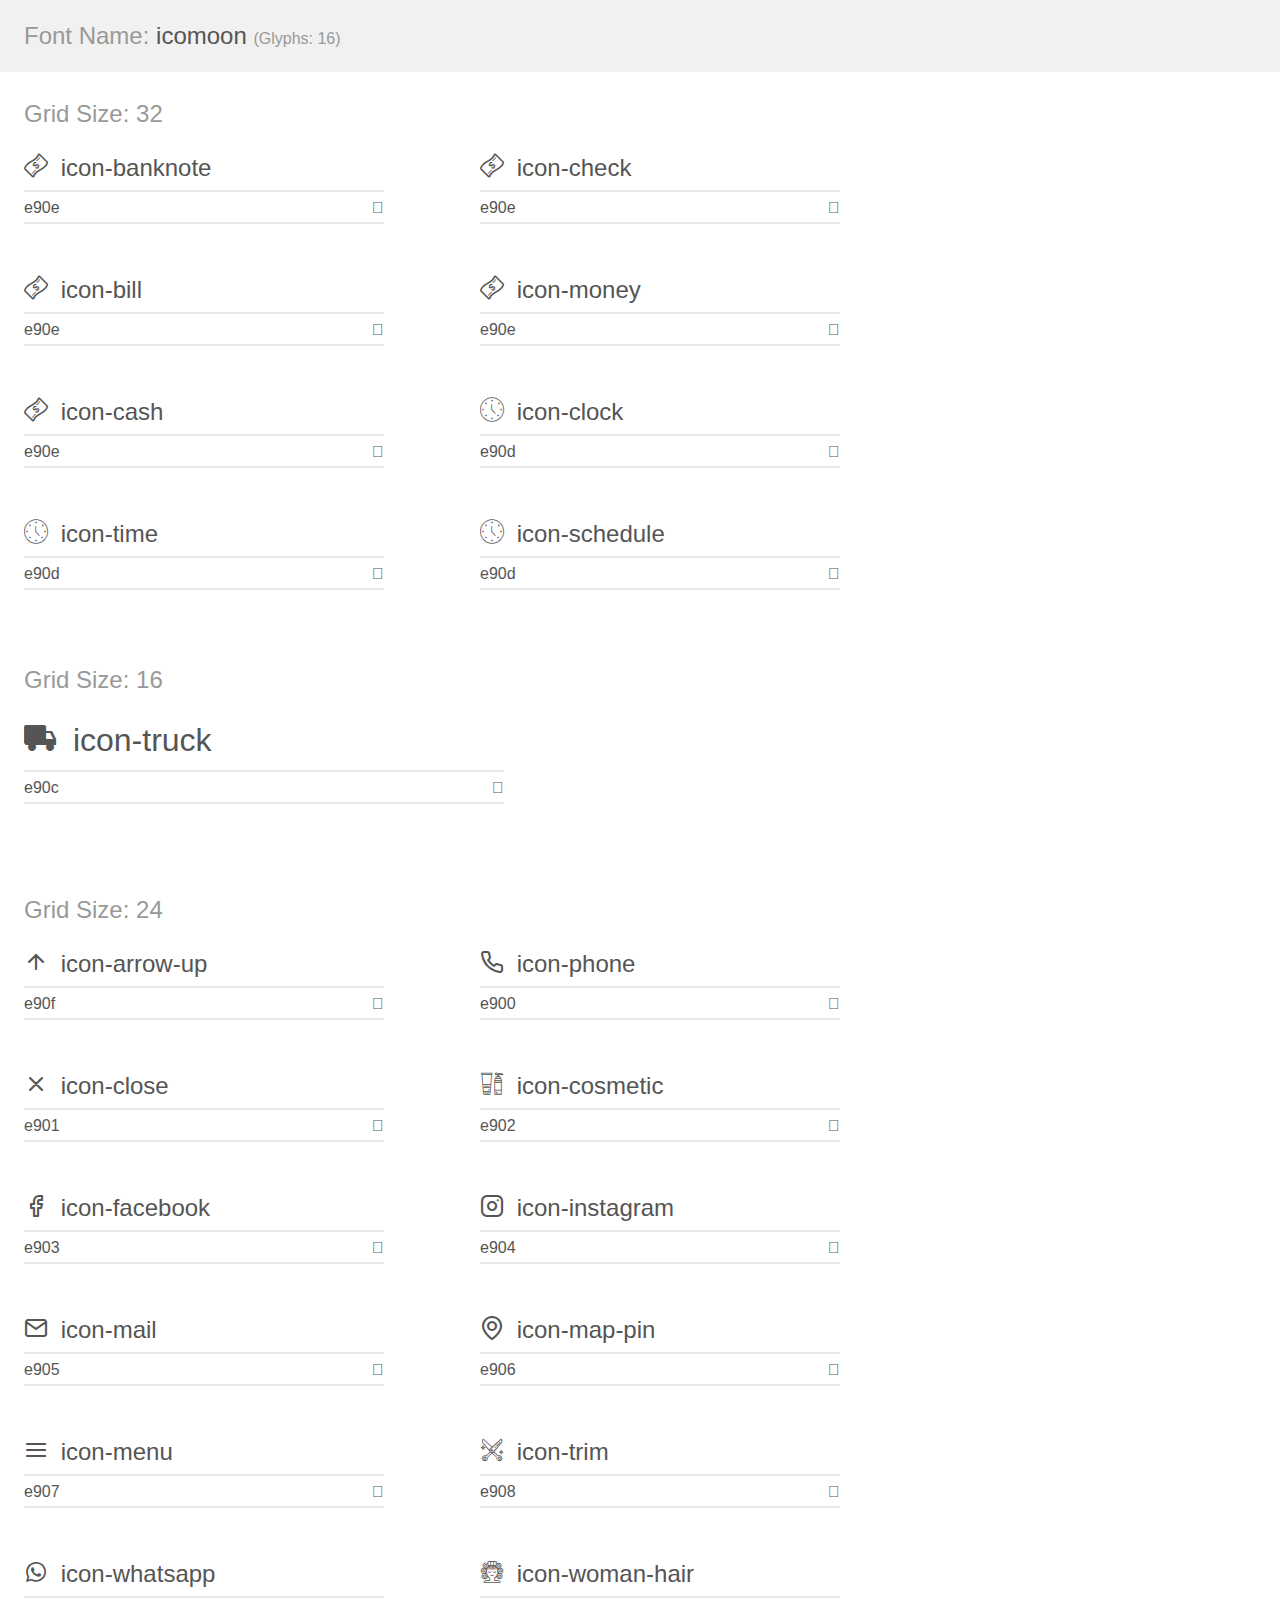
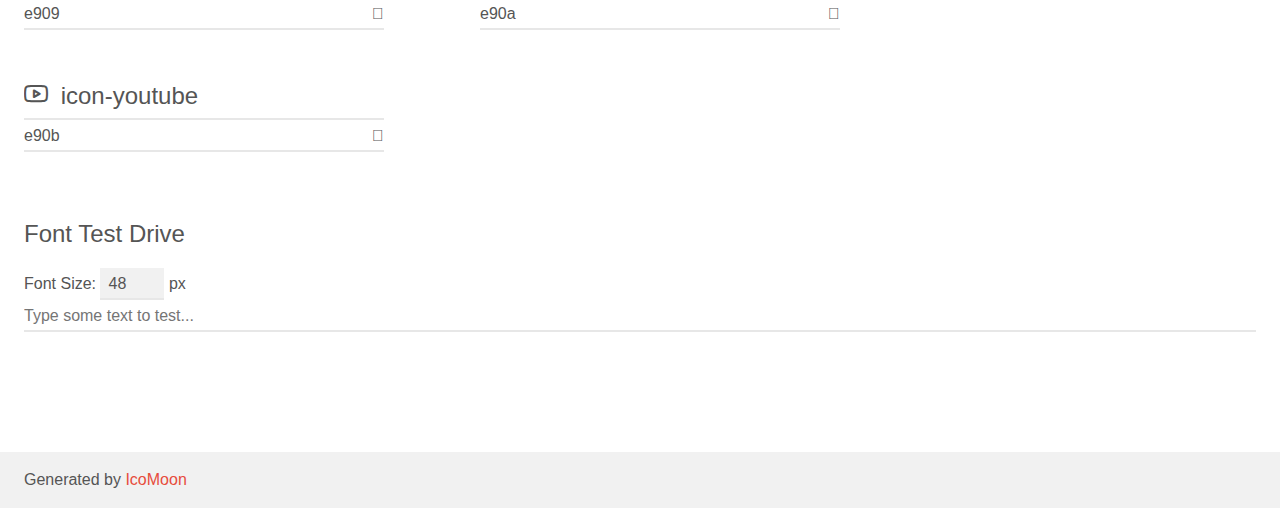
<file: assets/fonts/demo.html>
<!doctype html>
<html>
<head>
    <meta charset="utf-8">
    <title>IcoMoon Demo</title>
    <meta name="description" content="An Icon Font Generated By IcoMoon.io">
    <meta name="viewport" content="width=device-width, initial-scale=1">
    <link rel="stylesheet" href="demo-files/demo.css">
    <link rel="stylesheet" href="style.css"></head>
<body>
    <div class="bgc1 clearfix">
        <h1 class="mhmm mvm"><span class="fgc1">Font Name:</span> icomoon <small class="fgc1">(Glyphs:&nbsp;16)</small></h1>
    </div>
    <div class="clearfix mhl ptl">
        <h1 class="mvm mtn fgc1">Grid Size: 32</h1>
        <div class="glyph fs1">
            <div class="clearfix bshadow0 pbs">
                <span class="icon-banknote"></span>
                <span class="mls"> icon-banknote</span>
            </div>
            <fieldset class="fs0 size1of1 clearfix hidden-false">
                <input type="text" readonly value="e90e" class="unit size1of2" />
                <input type="text" maxlength="1" readonly value="&#xe90e;" class="unitRight size1of2 talign-right" />
            </fieldset>
            <div class="fs0 bshadow0 clearfix hidden-true">
                <span class="unit pvs fgc1">liga: </span>
                <input type="text" readonly value="" class="liga unitRight" />
            </div>
        </div>
        <div class="glyph fs1">
            <div class="clearfix bshadow0 pbs">
                <span class="icon-check"></span>
                <span class="mls"> icon-check</span>
            </div>
            <fieldset class="fs0 size1of1 clearfix hidden-false">
                <input type="text" readonly value="e90e" class="unit size1of2" />
                <input type="text" maxlength="1" readonly value="&#xe90e;" class="unitRight size1of2 talign-right" />
            </fieldset>
            <div class="fs0 bshadow0 clearfix hidden-true">
                <span class="unit pvs fgc1">liga: </span>
                <input type="text" readonly value="" class="liga unitRight" />
            </div>
        </div>
        <div class="glyph fs1">
            <div class="clearfix bshadow0 pbs">
                <span class="icon-bill"></span>
                <span class="mls"> icon-bill</span>
            </div>
            <fieldset class="fs0 size1of1 clearfix hidden-false">
                <input type="text" readonly value="e90e" class="unit size1of2" />
                <input type="text" maxlength="1" readonly value="&#xe90e;" class="unitRight size1of2 talign-right" />
            </fieldset>
            <div class="fs0 bshadow0 clearfix hidden-true">
                <span class="unit pvs fgc1">liga: </span>
                <input type="text" readonly value="" class="liga unitRight" />
            </div>
        </div>
        <div class="glyph fs1">
            <div class="clearfix bshadow0 pbs">
                <span class="icon-money"></span>
                <span class="mls"> icon-money</span>
            </div>
            <fieldset class="fs0 size1of1 clearfix hidden-false">
                <input type="text" readonly value="e90e" class="unit size1of2" />
                <input type="text" maxlength="1" readonly value="&#xe90e;" class="unitRight size1of2 talign-right" />
            </fieldset>
            <div class="fs0 bshadow0 clearfix hidden-true">
                <span class="unit pvs fgc1">liga: </span>
                <input type="text" readonly value="" class="liga unitRight" />
            </div>
        </div>
        <div class="glyph fs1">
            <div class="clearfix bshadow0 pbs">
                <span class="icon-cash"></span>
                <span class="mls"> icon-cash</span>
            </div>
            <fieldset class="fs0 size1of1 clearfix hidden-false">
                <input type="text" readonly value="e90e" class="unit size1of2" />
                <input type="text" maxlength="1" readonly value="&#xe90e;" class="unitRight size1of2 talign-right" />
            </fieldset>
            <div class="fs0 bshadow0 clearfix hidden-true">
                <span class="unit pvs fgc1">liga: </span>
                <input type="text" readonly value="" class="liga unitRight" />
            </div>
        </div>
        <div class="glyph fs1">
            <div class="clearfix bshadow0 pbs">
                <span class="icon-clock"></span>
                <span class="mls"> icon-clock</span>
            </div>
            <fieldset class="fs0 size1of1 clearfix hidden-false">
                <input type="text" readonly value="e90d" class="unit size1of2" />
                <input type="text" maxlength="1" readonly value="&#xe90d;" class="unitRight size1of2 talign-right" />
            </fieldset>
            <div class="fs0 bshadow0 clearfix hidden-true">
                <span class="unit pvs fgc1">liga: </span>
                <input type="text" readonly value="" class="liga unitRight" />
            </div>
        </div>
        <div class="glyph fs1">
            <div class="clearfix bshadow0 pbs">
                <span class="icon-time"></span>
                <span class="mls"> icon-time</span>
            </div>
            <fieldset class="fs0 size1of1 clearfix hidden-false">
                <input type="text" readonly value="e90d" class="unit size1of2" />
                <input type="text" maxlength="1" readonly value="&#xe90d;" class="unitRight size1of2 talign-right" />
            </fieldset>
            <div class="fs0 bshadow0 clearfix hidden-true">
                <span class="unit pvs fgc1">liga: </span>
                <input type="text" readonly value="" class="liga unitRight" />
            </div>
        </div>
        <div class="glyph fs1">
            <div class="clearfix bshadow0 pbs">
                <span class="icon-schedule"></span>
                <span class="mls"> icon-schedule</span>
            </div>
            <fieldset class="fs0 size1of1 clearfix hidden-false">
                <input type="text" readonly value="e90d" class="unit size1of2" />
                <input type="text" maxlength="1" readonly value="&#xe90d;" class="unitRight size1of2 talign-right" />
            </fieldset>
            <div class="fs0 bshadow0 clearfix hidden-true">
                <span class="unit pvs fgc1">liga: </span>
                <input type="text" readonly value="" class="liga unitRight" />
            </div>
        </div>
    </div>
    <div class="clearfix mhl ptl">
        <h1 class="mvm mtn fgc1">Grid Size: 16</h1>
        <div class="glyph fs2">
            <div class="clearfix bshadow0 pbs">
                <span class="icon-truck"></span>
                <span class="mls"> icon-truck</span>
            </div>
            <fieldset class="fs0 size1of1 clearfix hidden-false">
                <input type="text" readonly value="e90c" class="unit size1of2" />
                <input type="text" maxlength="1" readonly value="&#xe90c;" class="unitRight size1of2 talign-right" />
            </fieldset>
            <div class="fs0 bshadow0 clearfix hidden-true">
                <span class="unit pvs fgc1">liga: </span>
                <input type="text" readonly value="" class="liga unitRight" />
            </div>
        </div>
    </div>
    <div class="clearfix mhl ptl">
        <h1 class="mvm mtn fgc1">Grid Size: 24</h1>
        <div class="glyph fs3">
            <div class="clearfix bshadow0 pbs">
                <span class="icon-arrow-up"></span>
                <span class="mls"> icon-arrow-up</span>
            </div>
            <fieldset class="fs0 size1of1 clearfix hidden-false">
                <input type="text" readonly value="e90f" class="unit size1of2" />
                <input type="text" maxlength="1" readonly value="&#xe90f;" class="unitRight size1of2 talign-right" />
            </fieldset>
            <div class="fs0 bshadow0 clearfix hidden-true">
                <span class="unit pvs fgc1">liga: </span>
                <input type="text" readonly value="" class="liga unitRight" />
            </div>
        </div>
        <div class="glyph fs3">
            <div class="clearfix bshadow0 pbs">
                <span class="icon-phone"></span>
                <span class="mls"> icon-phone</span>
            </div>
            <fieldset class="fs0 size1of1 clearfix hidden-false">
                <input type="text" readonly value="e900" class="unit size1of2" />
                <input type="text" maxlength="1" readonly value="&#xe900;" class="unitRight size1of2 talign-right" />
            </fieldset>
            <div class="fs0 bshadow0 clearfix hidden-true">
                <span class="unit pvs fgc1">liga: </span>
                <input type="text" readonly value="" class="liga unitRight" />
            </div>
        </div>
        <div class="glyph fs3">
            <div class="clearfix bshadow0 pbs">
                <span class="icon-close"></span>
                <span class="mls"> icon-close</span>
            </div>
            <fieldset class="fs0 size1of1 clearfix hidden-false">
                <input type="text" readonly value="e901" class="unit size1of2" />
                <input type="text" maxlength="1" readonly value="&#xe901;" class="unitRight size1of2 talign-right" />
            </fieldset>
            <div class="fs0 bshadow0 clearfix hidden-true">
                <span class="unit pvs fgc1">liga: </span>
                <input type="text" readonly value="" class="liga unitRight" />
            </div>
        </div>
        <div class="glyph fs3">
            <div class="clearfix bshadow0 pbs">
                <span class="icon-cosmetic"></span>
                <span class="mls"> icon-cosmetic</span>
            </div>
            <fieldset class="fs0 size1of1 clearfix hidden-false">
                <input type="text" readonly value="e902" class="unit size1of2" />
                <input type="text" maxlength="1" readonly value="&#xe902;" class="unitRight size1of2 talign-right" />
            </fieldset>
            <div class="fs0 bshadow0 clearfix hidden-true">
                <span class="unit pvs fgc1">liga: </span>
                <input type="text" readonly value="" class="liga unitRight" />
            </div>
        </div>
        <div class="glyph fs3">
            <div class="clearfix bshadow0 pbs">
                <span class="icon-facebook"></span>
                <span class="mls"> icon-facebook</span>
            </div>
            <fieldset class="fs0 size1of1 clearfix hidden-false">
                <input type="text" readonly value="e903" class="unit size1of2" />
                <input type="text" maxlength="1" readonly value="&#xe903;" class="unitRight size1of2 talign-right" />
            </fieldset>
            <div class="fs0 bshadow0 clearfix hidden-true">
                <span class="unit pvs fgc1">liga: </span>
                <input type="text" readonly value="" class="liga unitRight" />
            </div>
        </div>
        <div class="glyph fs3">
            <div class="clearfix bshadow0 pbs">
                <span class="icon-instagram"></span>
                <span class="mls"> icon-instagram</span>
            </div>
            <fieldset class="fs0 size1of1 clearfix hidden-false">
                <input type="text" readonly value="e904" class="unit size1of2" />
                <input type="text" maxlength="1" readonly value="&#xe904;" class="unitRight size1of2 talign-right" />
            </fieldset>
            <div class="fs0 bshadow0 clearfix hidden-true">
                <span class="unit pvs fgc1">liga: </span>
                <input type="text" readonly value="" class="liga unitRight" />
            </div>
        </div>
        <div class="glyph fs3">
            <div class="clearfix bshadow0 pbs">
                <span class="icon-mail"></span>
                <span class="mls"> icon-mail</span>
            </div>
            <fieldset class="fs0 size1of1 clearfix hidden-false">
                <input type="text" readonly value="e905" class="unit size1of2" />
                <input type="text" maxlength="1" readonly value="&#xe905;" class="unitRight size1of2 talign-right" />
            </fieldset>
            <div class="fs0 bshadow0 clearfix hidden-true">
                <span class="unit pvs fgc1">liga: </span>
                <input type="text" readonly value="" class="liga unitRight" />
            </div>
        </div>
        <div class="glyph fs3">
            <div class="clearfix bshadow0 pbs">
                <span class="icon-map-pin"></span>
                <span class="mls"> icon-map-pin</span>
            </div>
            <fieldset class="fs0 size1of1 clearfix hidden-false">
                <input type="text" readonly value="e906" class="unit size1of2" />
                <input type="text" maxlength="1" readonly value="&#xe906;" class="unitRight size1of2 talign-right" />
            </fieldset>
            <div class="fs0 bshadow0 clearfix hidden-true">
                <span class="unit pvs fgc1">liga: </span>
                <input type="text" readonly value="" class="liga unitRight" />
            </div>
        </div>
        <div class="glyph fs3">
            <div class="clearfix bshadow0 pbs">
                <span class="icon-menu"></span>
                <span class="mls"> icon-menu</span>
            </div>
            <fieldset class="fs0 size1of1 clearfix hidden-false">
                <input type="text" readonly value="e907" class="unit size1of2" />
                <input type="text" maxlength="1" readonly value="&#xe907;" class="unitRight size1of2 talign-right" />
            </fieldset>
            <div class="fs0 bshadow0 clearfix hidden-true">
                <span class="unit pvs fgc1">liga: </span>
                <input type="text" readonly value="" class="liga unitRight" />
            </div>
        </div>
        <div class="glyph fs3">
            <div class="clearfix bshadow0 pbs">
                <span class="icon-trim"></span>
                <span class="mls"> icon-trim</span>
            </div>
            <fieldset class="fs0 size1of1 clearfix hidden-false">
                <input type="text" readonly value="e908" class="unit size1of2" />
                <input type="text" maxlength="1" readonly value="&#xe908;" class="unitRight size1of2 talign-right" />
            </fieldset>
            <div class="fs0 bshadow0 clearfix hidden-true">
                <span class="unit pvs fgc1">liga: </span>
                <input type="text" readonly value="" class="liga unitRight" />
            </div>
        </div>
        <div class="glyph fs3">
            <div class="clearfix bshadow0 pbs">
                <span class="icon-whatsapp"></span>
                <span class="mls"> icon-whatsapp</span>
            </div>
            <fieldset class="fs0 size1of1 clearfix hidden-false">
                <input type="text" readonly value="e909" class="unit size1of2" />
                <input type="text" maxlength="1" readonly value="&#xe909;" class="unitRight size1of2 talign-right" />
            </fieldset>
            <div class="fs0 bshadow0 clearfix hidden-true">
                <span class="unit pvs fgc1">liga: </span>
                <input type="text" readonly value="" class="liga unitRight" />
            </div>
        </div>
        <div class="glyph fs3">
            <div class="clearfix bshadow0 pbs">
                <span class="icon-woman-hair"></span>
                <span class="mls"> icon-woman-hair</span>
            </div>
            <fieldset class="fs0 size1of1 clearfix hidden-false">
                <input type="text" readonly value="e90a" class="unit size1of2" />
                <input type="text" maxlength="1" readonly value="&#xe90a;" class="unitRight size1of2 talign-right" />
            </fieldset>
            <div class="fs0 bshadow0 clearfix hidden-true">
                <span class="unit pvs fgc1">liga: </span>
                <input type="text" readonly value="" class="liga unitRight" />
            </div>
        </div>
        <div class="glyph fs3">
            <div class="clearfix bshadow0 pbs">
                <span class="icon-youtube"></span>
                <span class="mls"> icon-youtube</span>
            </div>
            <fieldset class="fs0 size1of1 clearfix hidden-false">
                <input type="text" readonly value="e90b" class="unit size1of2" />
                <input type="text" maxlength="1" readonly value="&#xe90b;" class="unitRight size1of2 talign-right" />
            </fieldset>
            <div class="fs0 bshadow0 clearfix hidden-true">
                <span class="unit pvs fgc1">liga: </span>
                <input type="text" readonly value="" class="liga unitRight" />
            </div>
        </div>
    </div>

    <!--[if gt IE 8]><!-->
    <div class="mhl clearfix mbl">
        <h1>Font Test Drive</h1>
        <label>
            Font Size: <input id="fontSize" type="number" class="textbox0 mbm"
            min="8" value="48" />
            px
        </label>
        <input id="testText" type="text" class="phl size1of1 mvl"
        placeholder="Type some text to test..." value=""/>
        <div id="testDrive" class="icon-" style="font-family: icomoon">&nbsp;
        </div>
    </div>
    <!--<![endif]-->
    <div class="bgc1 clearfix">
        <p class="mhl">Generated by <a href="https://icomoon.io/app">IcoMoon</a></p>
    </div>

    <script src="demo-files/demo.js"></script>
</body>
</html>
</file>
<file: assets/fonts/demo-files/demo.css>
body {
  padding: 0;
  margin: 0;
  font-family: sans-serif;
  font-size: 1em;
  line-height: 1.5;
  color: #555;
  background: #fff;
}
h1 {
  font-size: 1.5em;
  font-weight: normal;
}
small {
  font-size: .66666667em;
}
a {
  color: #e74c3c;
  text-decoration: none;
}
a:hover, a:focus {
  box-shadow: 0 1px #e74c3c;
}
.bshadow0, input {
  box-shadow: inset 0 -2px #e7e7e7;
}
input:hover {
  box-shadow: inset 0 -2px #ccc;
}
input, fieldset {
  font-family: sans-serif;
  font-size: 1em;
  margin: 0;
  padding: 0;
  border: 0;
}
input {
  color: inherit;
  line-height: 1.5;
  height: 1.5em;
  padding: .25em 0;
}
input:focus {
  outline: none;
  box-shadow: inset 0 -2px #449fdb;
}
.glyph {
  font-size: 16px;
  width: 15em;
  padding-bottom: 1em;
  margin-right: 4em;
  margin-bottom: 1em;
  float: left;
  overflow: hidden;
}
.liga {
  width: 80%;
  width: calc(100% - 2.5em);
}
.talign-right {
  text-align: right;
}
.talign-center {
  text-align: center;
}
.bgc1 {
  background: #f1f1f1;
}
.fgc1 {
  color: #999;
}
.fgc0 {
  color: #000;
}
p {
  margin-top: 1em;
  margin-bottom: 1em;
}
.mvm {
  margin-top: .75em;
  margin-bottom: .75em;
}
.mtn {
  margin-top: 0;
}
.mtl, .mal {
  margin-top: 1.5em;
}
.mbl, .mal {
  margin-bottom: 1.5em;
}
.mal, .mhl {
  margin-left: 1.5em;
  margin-right: 1.5em;
}
.mhmm {
  margin-left: 1em;
  margin-right: 1em;
}
.mls {
  margin-left: .25em;
}
.ptl {
  padding-top: 1.5em;
}
.pbs, .pvs {
  padding-bottom: .25em;
}
.pvs, .pts {
  padding-top: .25em;
}
.unit {
  float: left;
}
.unitRight {
  float: right;
}
.size1of2 {
  width: 50%;
}
.size1of1 {
  width: 100%;
}
.clearfix:before, .clearfix:after {
  content: " ";
  display: table;
}
.clearfix:after {
  clear: both;
}
.hidden-true {
  display: none;
}
.textbox0 {
  width: 3em;
  background: #f1f1f1;
  padding: .25em .5em;
  line-height: 1.5;
  height: 1.5em;
}
#testDrive {
  display: block;
  padding-top: 24px;
  line-height: 1.5;
}
.fs0 {
  font-size: 16px;
}
.fs1 {
  font-size: 24px;
}
.fs2 {
  font-size: 32px;
}
.fs3 {
  font-size: 24px;
}
</file>
<file: assets/fonts/style.css>
@font-face {
  font-family: 'icomoon';
  src:  url('fonts/icomoon.eot?ueavsa');
  src:  url('fonts/icomoon.eot?ueavsa#iefix') format('embedded-opentype'),
    url('fonts/icomoon.ttf?ueavsa') format('truetype'),
    url('fonts/icomoon.woff?ueavsa') format('woff'),
    url('fonts/icomoon.svg?ueavsa#icomoon') format('svg');
  font-weight: normal;
  font-style: normal;
  font-display: block;
}

[class^="icon-"], [class*=" icon-"] {
  /* use !important to prevent issues with browser extensions that change fonts */
  font-family: 'icomoon' !important;
  speak: never;
  font-style: normal;
  font-weight: normal;
  font-variant: normal;
  text-transform: none;
  line-height: 1;

  /* Better Font Rendering =========== */
  -webkit-font-smoothing: antialiased;
  -moz-osx-font-smoothing: grayscale;
}

.icon-banknote:before {
  content: "\e90e";
}
.icon-check:before {
  content: "\e90e";
}
.icon-bill:before {
  content: "\e90e";
}
.icon-money:before {
  content: "\e90e";
}
.icon-cash:before {
  content: "\e90e";
}
.icon-clock:before {
  content: "\e90d";
}
.icon-time:before {
  content: "\e90d";
}
.icon-schedule:before {
  content: "\e90d";
}
.icon-truck:before {
  content: "\e90c";
}
.icon-arrow-up:before {
  content: "\e90f";
}
.icon-phone:before {
  content: "\e900";
}
.icon-close:before {
  content: "\e901";
}
.icon-cosmetic:before {
  content: "\e902";
}
.icon-facebook:before {
  content: "\e903";
}
.icon-instagram:before {
  content: "\e904";
}
.icon-mail:before {
  content: "\e905";
}
.icon-map-pin:before {
  content: "\e906";
}
.icon-menu:before {
  content: "\e907";
}
.icon-trim:before {
  content: "\e908";
}
.icon-whatsapp:before {
  content: "\e909";
}
.icon-woman-hair:before {
  content: "\e90a";
}
.icon-youtube:before {
  content: "\e90b";
}
</file>
